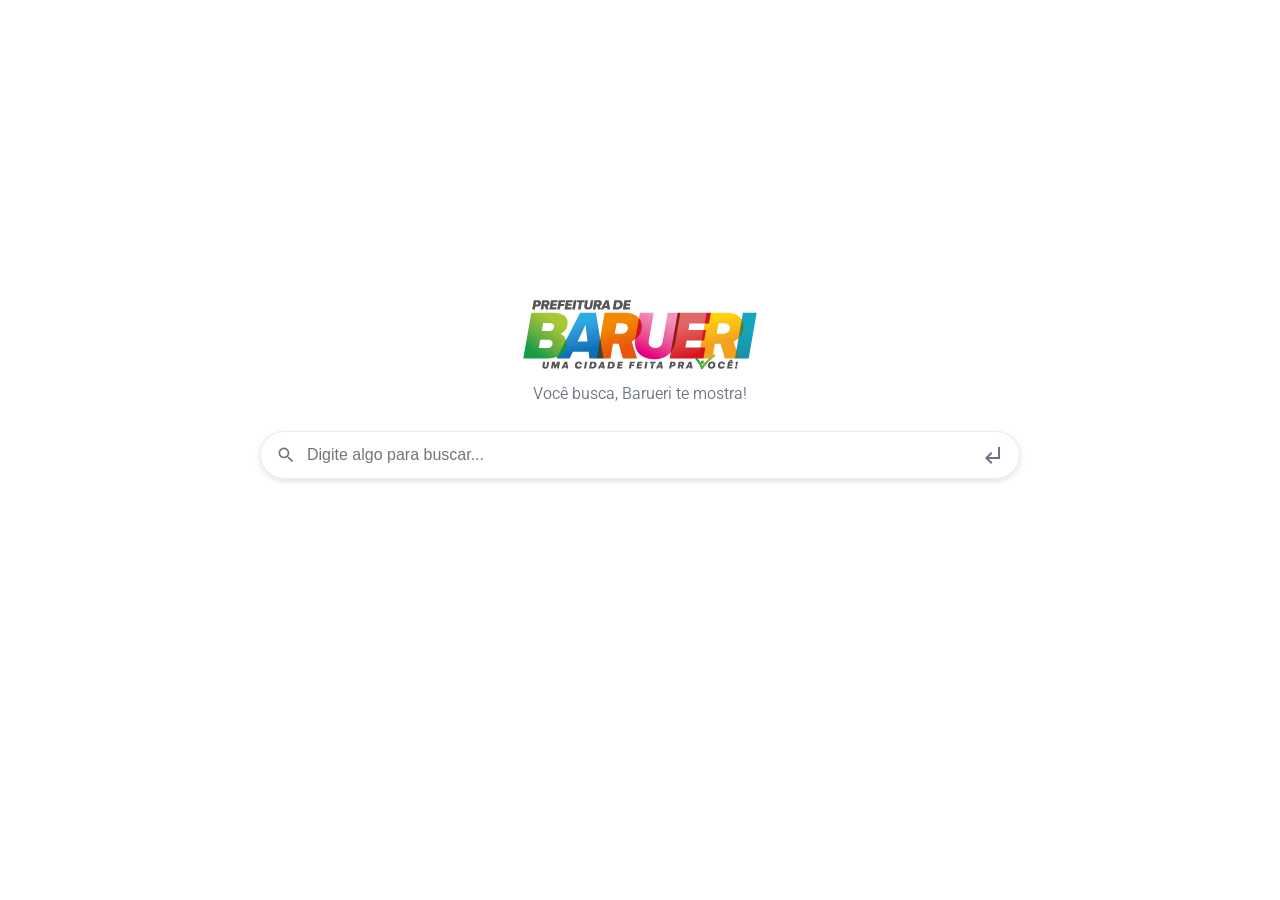
<file: templates/index.html>
<!doctype html>
<html lang="pt-BR">
<head>
  <meta charset="utf-8" />
  <meta name="viewport" content="width=device-width,initial-scale=1" />
  <title>Busca Barueri</title>

  <!-- Fontes -->
  <link rel="preconnect" href="https://fonts.googleapis.com">
  <link rel="preconnect" href="https://fonts.gstatic.com" crossorigin>
  <link href="https://fonts.googleapis.com/css2?family=Roboto:ital,wght@0,100..900;1,100..900&display=swap" rel="stylesheet">

  <!-- Material Icons -->
  <link href="https://fonts.googleapis.com/css2?family=Material+Icons+Outlined" rel="stylesheet">

  <!-- CSS específico da página inicial -->
  <link rel="stylesheet" href="../static/style-index.css" />
</head>
<body class="page-index">
  <header class="top-header top-header-centered">
    <div class="logo-wrap">
      <img src="../static/img/logo_site (1).png" alt="Barueri" class="brand-logo">
    </div>
    <p class="slogan">Você busca, Barueri te mostra!</p>
  </header>

  <main class="center-wrap">
    <form id="searchForm" class="search-form centered" role="search" onsubmit="return false;">
      <span class="material-icons-outlined search-icon">search</span>

      <!-- input type=search (nativo) -->
      <input id="busca" class="search-input" type="search" placeholder="Digite algo para buscar..." autocomplete="off" aria-label="Busca" />

     <!-- Excluí o botão de limpar -->

      <!-- botão buscar -->
      <button id="buscarBtn" class="icon-btn search-btn" type="submit" title="Buscar" aria-label="Buscar">
        <span class="material-icons-outlined">subdirectory_arrow_left</span>
      </button>

      <div id="sugestoes" class="suggestions" role="listbox" aria-label="Sugestões"></div>
    </form>
  </main>

  <script src="../static/script.js"></script>
</body>
</html>
</file>
<file: static/style-index.css>
:root{
  --bg:#ffffff;
  --muted:#6b7280;
  --accent:#2DAAE1;
  --soft:#f6f9fb;
  --card-border:#e6eef6;
  font-family: "Roboto", sans-serif;
}

/* reset box-sizing */
*{ box-sizing:border-box; }
html,body{
  height:100%;
  margin:0;
  background:#fff;
  color:#111827;
  font-family: "Roboto", sans-serif;
  font-optical-sizing: auto;
  font-weight: 350;
  font-style: normal;
}

/* ======== LAYOUT GOOGLE-LIKE ======== */
body{
  display:flex;
  flex-direction:column;
  align-items:center;
  padding-top:300px;
  font-family: "Roboto", sans-serif;
}

/* Header com logo e slogan */
.top-header-centered{
  display:flex;
  flex-direction:column;
  align-items:center;
  gap:14px;
  margin-bottom:28px;
}

.logo-wrap{
  display:flex;
  align-items:center;
  justify-content:center;
}

.brand-logo{
  height:100%;
  width:100%;
}

.slogan{
  margin:0;
  color:var(--muted);
  font-size:16px;
  text-align:center;
}

/* ======== SEARCH BOX ======== */

.center-wrap{
  width:100%;
  max-width:760px;
  display:flex;
  justify-content:center;
}

.search-form{
  position:relative;
  width:100%;
}

/* Remove o X nativo do Chrome/WebKit e ajustes cross-browser */
.search-input::-webkit-search-decoration,
.search-input::-webkit-search-cancel-button,
.search-input::-webkit-search-results-button,
.search-input::-webkit-search-results-decoration {
  -webkit-appearance: none;
}

.search-input::-ms-clear {
  display: none;
}

.search-input {
  -webkit-appearance: none; /* remove decoração nativa */
  appearance: none;
  width:100%;
  padding:14px 92px 14px 46px; /* espaço para ícones à direita */
  border-radius:999px;
  border:1px solid var(--card-border);
  font-size:16px;
  background:#fff;
  box-shadow:0 2px 6px rgba(0,0,0,0.12);
  outline:none;
}

/* ícone esquerda */
.search-icon{
  position:absolute;
  left:16px;
  top:50%;
  transform:translateY(-50%);
  color:#70757a;
  font-size:20px;
  pointer-events:none;
}

/* botão padrão compartilhado */
.icon-btn{
  position:absolute;
  top:50%;
  transform:translateY(-50%);
  height:40px;
  width:40px;
  border:none;
  border-radius:999px;
  background:#FFF;
  color:var(--muted);
  display:flex;
  align-items:center;
  justify-content:center;
  cursor:pointer;
  padding:0;
}

/* botão buscar (mais à direita) */
.search-btn{
  right:8px;
}

/* botão limpar (aparece antes do botão buscar) */
.clear-btn{
  right:56px; /* posicionado entre o campo e o botão buscar */
}

/* Quando input possui texto, adicionamos uma classe ao form (por JS) para efeitos visuais se quiser */
.search-form.has-value .clear-btn{
  display:flex;
}

/* Sugestões (mantive seu estilo) */
.suggestions{
  position:absolute;
  left:0;
  right:0;
  top:calc(100% + 10px);
  background:#fff;
  border-radius:10px;
  border:1px solid #eef2f7;
  box-shadow:0 18px 50px rgba(18,24,40,0.08);
  overflow:hidden;
  max-height:0;
  opacity:0;
  transform:scaleY(0.98) translateY(-6px);
  transform-origin:top center;
  transition:max-height .25s ease, opacity .2s ease, transform .2s ease;
  z-index:1500;
}

.suggestions.open{
  max-height:420px;
  opacity:1;
  transform:scaleY(1) translateY(0);
}

.suggestion{
  padding:10px 12px;
  display:flex;
  gap:12px;
  cursor:pointer;
}

.suggestion:hover{
  background:#2DAAE130;
}

.sugg-icon{
  color:#70757a;
  font-size:18px;
}

/* responsivo */
@media(max-width:720px){
  body{ padding-top:300px; }
  .brand-logo{ height:70px; }
  .center-wrap{ padding:0 12px; }
  .search-input{ font-size:15px; padding:12px 80px 12px 44px; }
  .clear-btn{ right:68px; }
}
</file>
